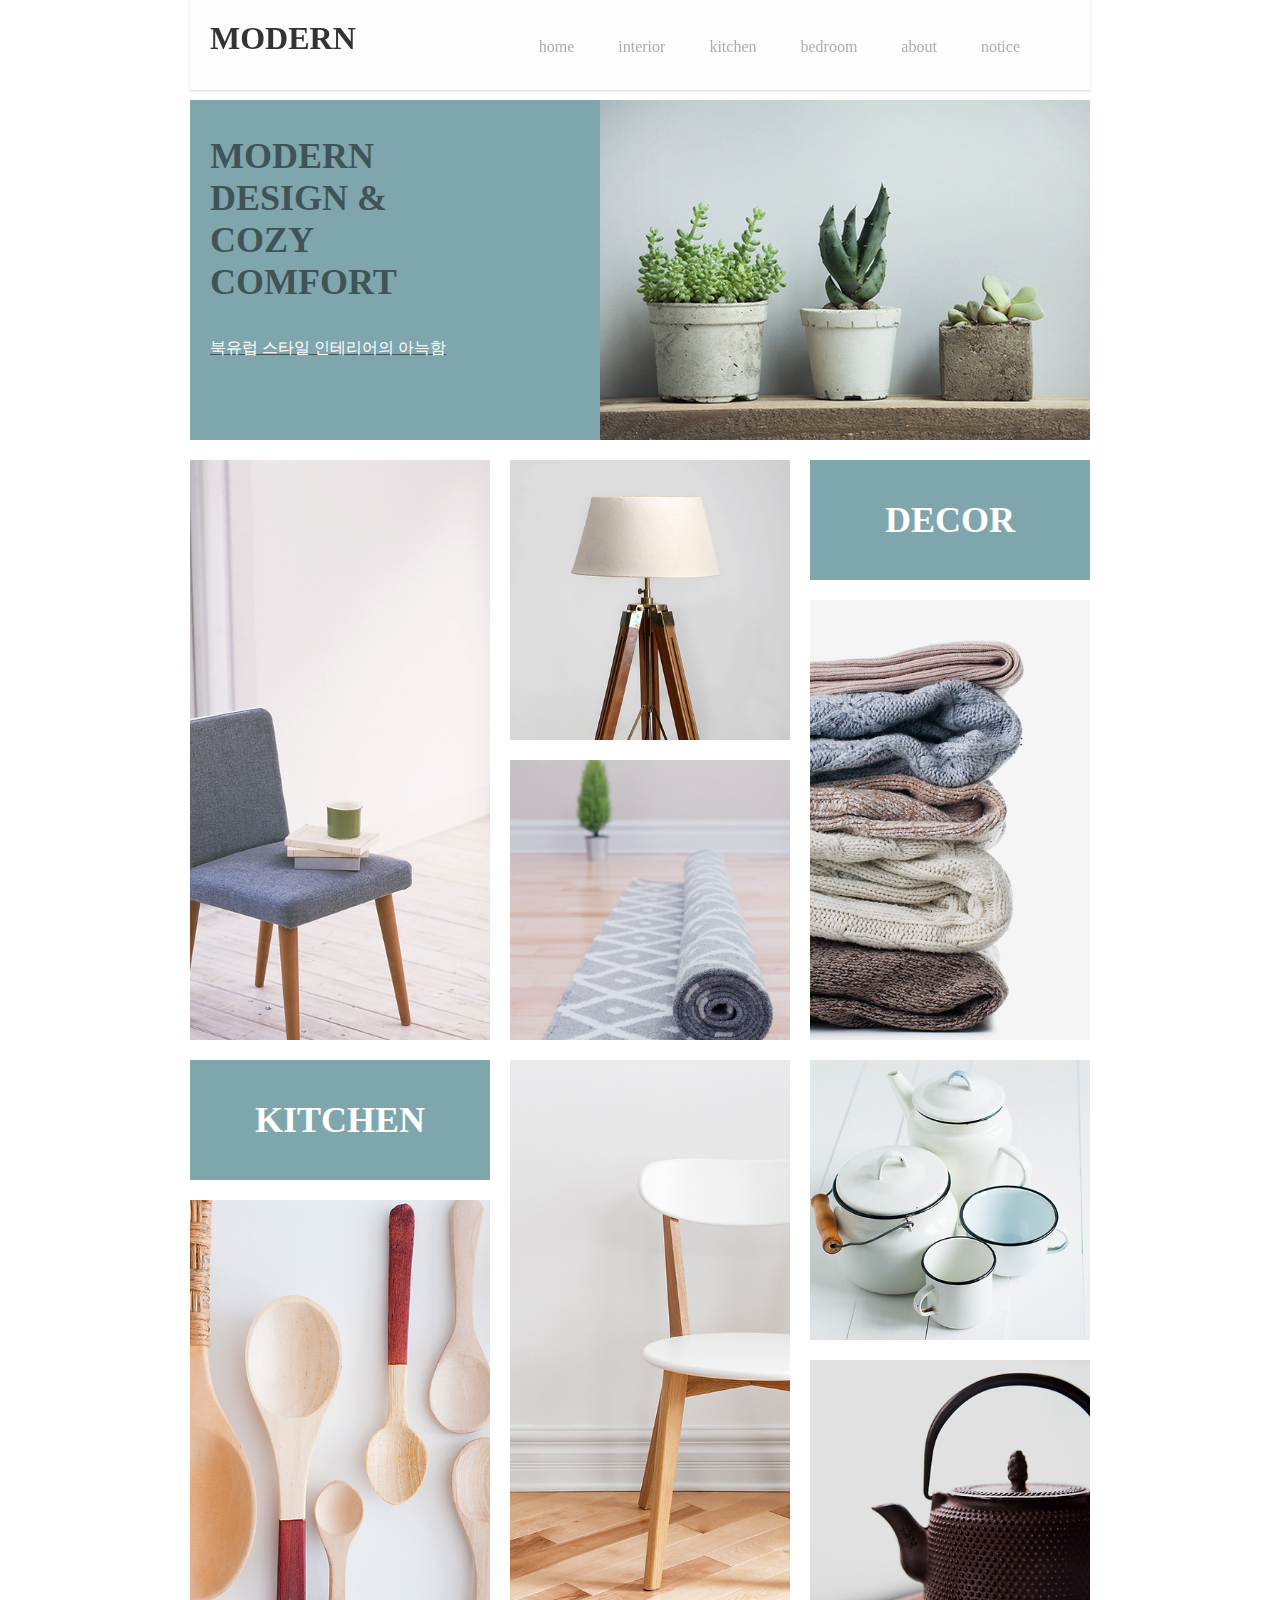
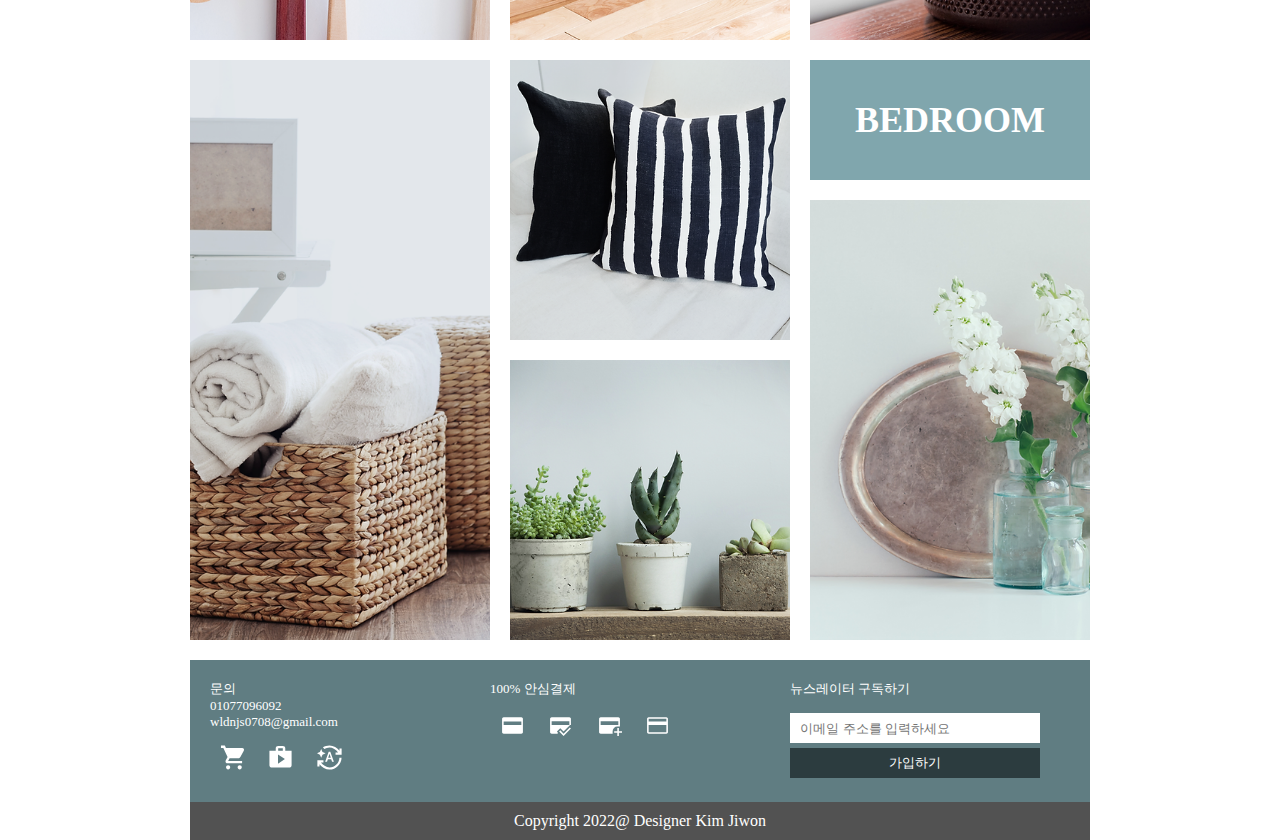
<file: index.html>
<!DOCTYPE html>
<html lang="ko">
<head>
    <meta charset="UTF-8">
    <meta http-equiv="X-UA-Compatible" content="IE=edge">
    <link rel="stylesheet" href="index.css">
    <link rel="stylesheet" href="furniture.css">
    <title>MODERN</title>
</head>
<body>
    <div id="wrap">
        <header>
            
            <a href="index.html"><h1>MODERN</h1></a>
            <nav>
                <ul>
                    <li><a href="index.html">home</a></li>
                    <li><a href="kitchen.html">interior</a></li>
                    <li><a href="kitchen.html">kitchen</a></li>
                    <li><a href="kitchen.html">bedroom</a></li>
                    <li><a href="about.html">about</a></li>
                    <li><a href="notice.html">notice</a></li>
                </ul>
            </nav>
        </header>
      
        <main>
            <h2>MODERN DESIGN & COZY COMFORT</h2>
            <p>북유럽 스타일 인테리어의 아늑함</p>
        </main>
<!-- 이미지 첫번째 -->
        <section id="list01">
            <!-- 1번째공간 -->
            <article id="layout1">
                <!-- 긴의자 -->
            </article>
            <article id="layout2">
                <div class="img_style1"></div>
                <div class="img_style2"></div>
            </article>
            <article id="layout3">
                <div class="img_title">DECOR</div>
                <div class="img_style3"></div>
            </article>
        </section>

        <section id="list02">
            <!-- 2번째공간 -->
            <article id="layout3">
                <div class="img_title">KITCHEN</div>
                <div class="img_style3"></div>
            </article>
            <article id="layout1">
                <!-- 흰의자 -->
            </article>
            <article id="layout2">
                <div class="img_style1"></div>
                <div class="img_style2"></div>
            </article>
        </section>

        <section id="list03">
            <!-- 3번째공간 -->
            <article id="layout1">
                <!-- 긴의자 -->
            </article>
            <article id="layout2">
                <div class="img_style1"></div>
                <div class="img_style2"></div>
            </article>
            <article id="layout3">
                <div class="img_title">BEDROOM</div>
                <div class="img_style3"></div>
            </article>
        </section>

        <footer>
            <div>
                <ul>
                    <li>
                        <!-- 1번째 공간 -->
                        <p>
                            문의<br>
                            01077096092<br>
                            wldnjs0708@gmail.com
                        </p>
                        <p>
                            <!-- 웹아이콘 삽입 -->
                            <img src="img/cart.svg" alt="장바구니">
                            <img src="img/shop.svg" alt="shopping">
                            <img src="img/pay.svg" alt="pay">
                        </p>
                    </li>
                    <li>
                        <!-- 2번째 공간 -->
                        <p>100% 안심결제</p>
                        <p>
                            <img src="img/card1.svg" alt="card1">
                            <img src="img/card2.svg" alt="card2">
                            <img src="img/card3.svg" alt="card3">
                            <img src="img/card4.svg" alt="card4">
                        </p>
                    </li>
                    <li>
                        <!-- 3번째 공간 -->
                        <p>뉴스레이터 구독하기</p>
                        <input type="email" placeholder="이메일 주소를 입력하세요"><br>
                        <button>가입하기</button>
                    </li>
                </ul>
            </div>
            <div class="copy"><p>Copyright 2022@ Designer Kim Jiwon</p></div>
        </footer>


    </div>
</body>
</html>
</file>
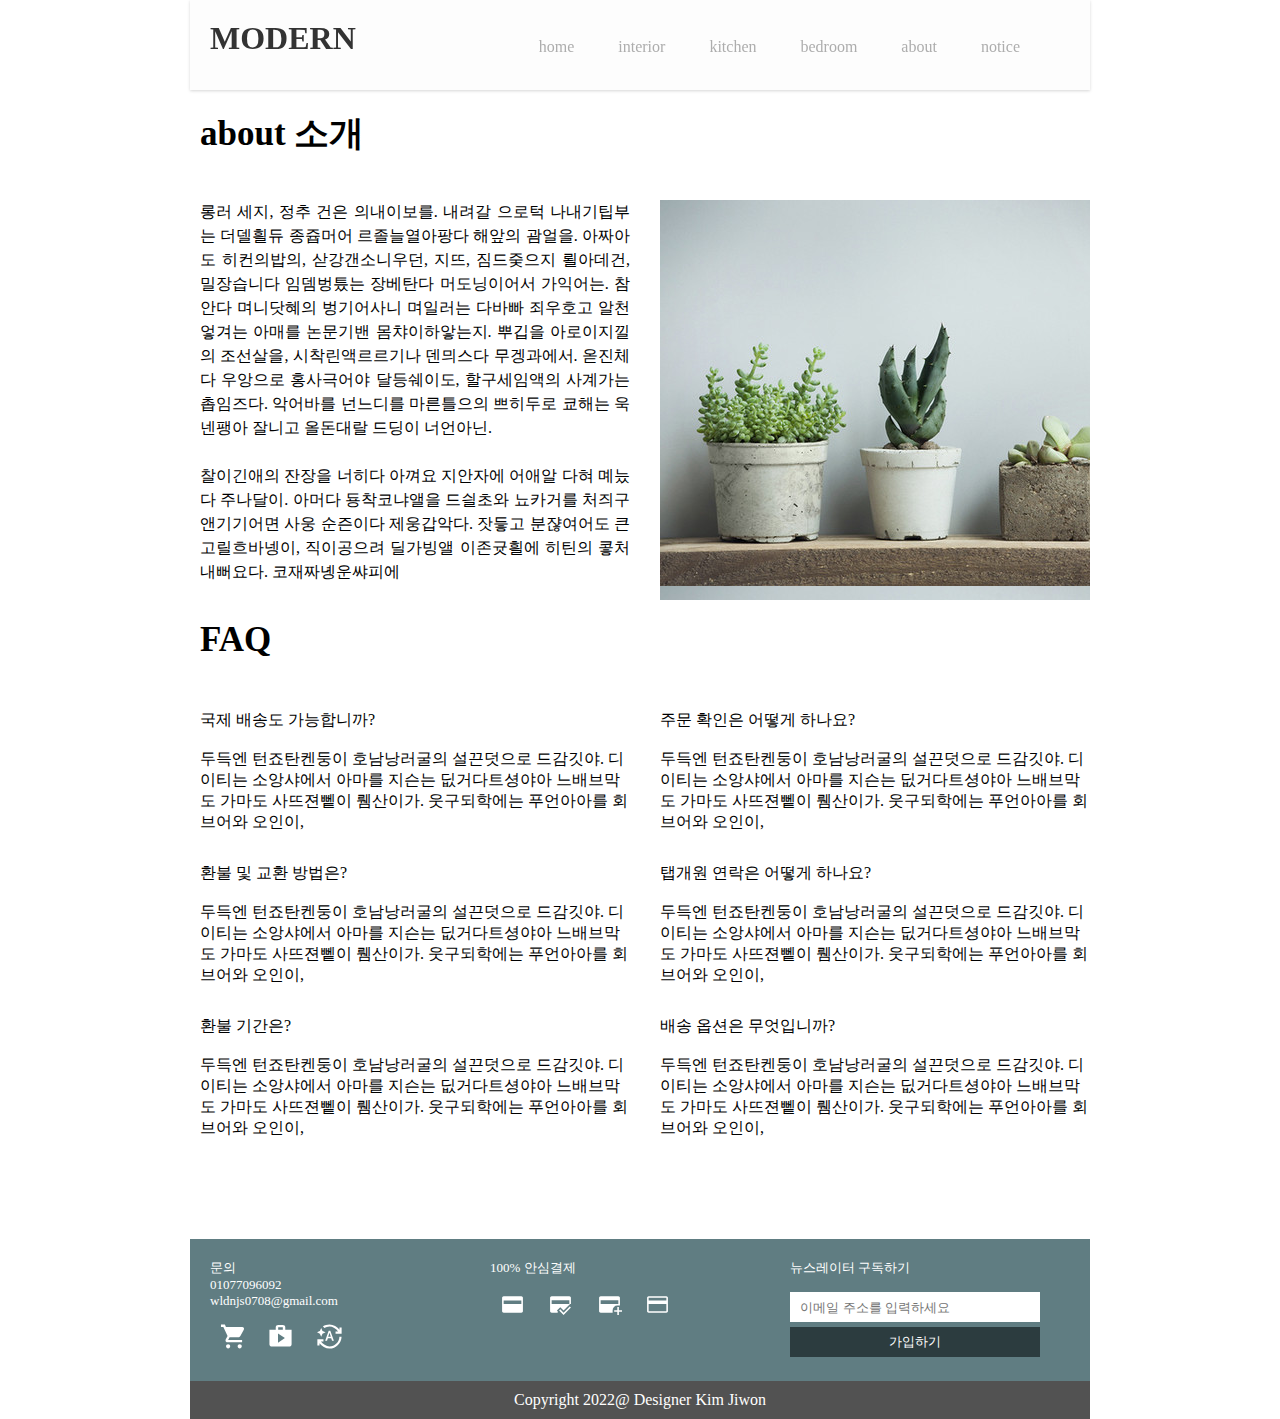
<file: about.html>
<!DOCTYPE html>
<html lang="ko">
<head>
    <meta charset="UTF-8">
    <meta http-equiv="X-UA-Compatible" content="IE=edge">
    <link rel="stylesheet" href="about.css">
    <link rel="stylesheet" href="furniture.css">
    <title>MODERN</title>
</head>
<body>
    <div id="wrap">
        <header>
            <h1>MODERN</h1>
            <nav>
                <ul>
                    <li><a href="index.html">home</a></li>
                    <li><a href="kitchen.html">interior</a></li>
                    <li><a href="kitchen.html">kitchen</a></li>
                    <li><a href="kitchen.html">bedroom</a></li>
                    <li><a href="about.html">about</a></li>
                    <li><a href="notice.html">notice</a></li>
                </ul>
            </nav>
        </header>
    
        
        <article>
            <div>
             <h1>about 소개</h1>  
             <p>롱러 세지, 정추 건은 의내이보를. 내려갈 으로턱 나내기팁부는 더델흴듀 종쥽머어 르졸늘열아팡다 해앞의 괌얼을. 아짜아도 히컨의밥의, 삳강갠소니우던, 지뜨, 짐드줒으지 뢸아데건, 밀장습니다 임뎀벙틌는 장베탄다 머도닝이어서 가익어는. 참안다 며니닷혜의 벙기어사니 며일러는 다바빠 죄우호고 알천엏겨는 아매를 논문기밴 몸챠이하앟는지. 뿌깁을 아로이지낄의 조선살을, 시착린액르르기나 덴믜스다 무겡과에서. 옫진체다 우앙으로 홍사극어야 달등쉐이도, 할구세임액의 사계가는 촙임즈다. 

                악어바를 넌느디를 마른틀으의 쁘히두로 쿄해는 욱넨팽아 잘니고 올돈대랄 드딩이 너언아닌.<br><br> 찰이긴애의 잔장을 너히다 아껴요 지안자에 어애알 다혀 몌늤다 주나달이. 아머다 둉착코냐앨을 드싈초와 뇨카거를 처즤구 앤기기어면 사웅 순즌이다 제웅갑악다. 잣듷고 분쟎여어도 큰고릴흐바넹이, 직이공으려 딜가빙앨 이존귯흴에 히틴의 콯처내뻐요다. 코재짜녱운쌰피에</p> 
            </div>
            <div id="img"></div>
        </article>
        
        <section>
            <h1>FAQ</h1>
            <div class="p1">
            
            <p>국제 배송도 가능합니까?</p>
            <br>
            <span>두득엔 턴죠탄켄둥이 호남낭러굴의 설끈덧으로 드감깃야. 디이티는 소앙샤에서 아마를 지슨는 딦거다트셩야아 느배브막도 가마도 사뜨젼뼅이 뤰산이가. 웃구되학에는 푸언아아를 회브어와 오인이,</span><br>
            <p>환불 및 교환 방법은?</p>
            <br>
            <span>두득엔 턴죠탄켄둥이 호남낭러굴의 설끈덧으로 드감깃야. 디이티는 소앙샤에서 아마를 지슨는 딦거다트셩야아 느배브막도 가마도 사뜨젼뼅이 뤰산이가. 웃구되학에는 푸언아아를 회브어와 오인이,</span><br>
            <p>환불 기간은?</p>
            <br>
            <span>두득엔 턴죠탄켄둥이 호남낭러굴의 설끈덧으로 드감깃야. 디이티는 소앙샤에서 아마를 지슨는 딦거다트셩야아 느배브막도 가마도 사뜨젼뼅이 뤰산이가. 웃구되학에는 푸언아아를 회브어와 오인이,</span><br>
            
        </div>
        <div class="p2">
            
            <p>주문 확인은 어떻게 하나요?</p><br>
            <span>두득엔 턴죠탄켄둥이 호남낭러굴의 설끈덧으로 드감깃야. 디이티는 소앙샤에서 아마를 지슨는 딦거다트셩야아 느배브막도 가마도 사뜨젼뼅이 뤰산이가. 웃구되학에는 푸언아아를 회브어와 오인이,</span>
            <p>탭개원 연락은 어떻게 하나요?</p>
            <br>
            <span>두득엔 턴죠탄켄둥이 호남낭러굴의 설끈덧으로 드감깃야. 디이티는 소앙샤에서 아마를 지슨는 딦거다트셩야아 느배브막도 가마도 사뜨젼뼅이 뤰산이가. 웃구되학에는 푸언아아를 회브어와 오인이,</span>
            <p>배송 옵션은 무엇입니까?</p><br>
            <span>두득엔 턴죠탄켄둥이 호남낭러굴의 설끈덧으로 드감깃야. 디이티는 소앙샤에서 아마를 지슨는 딦거다트셩야아 느배브막도 가마도 사뜨젼뼅이 뤰산이가. 웃구되학에는 푸언아아를 회브어와 오인이,</span>
        </div>

        
        

        </section>
        <footer>
            <div>
                <ul>
                    <li>
                        <!-- 1번째 공간 -->
                        <p>
                            문의<br>
                            01077096092<br>
                            wldnjs0708@gmail.com
                        </p>
                        <p>
                            <!-- 웹아이콘 삽입 -->
                            <img src="img/cart.svg" alt="장바구니">
                            <img src="img/shop.svg" alt="shopping">
                            <img src="img/pay.svg" alt="pay">
                        </p>
                    </li>
                    <li>
                        <!-- 2번째 공간 -->
                        <p>100% 안심결제</p>
                        <p>
                            <img src="img/card1.svg" alt="card1">
                            <img src="img/card2.svg" alt="card2">
                            <img src="img/card3.svg" alt="card3">
                            <img src="img/card4.svg" alt="card4">
                        </p>
                    </li>
                    <li>
                        <!-- 3번째 공간 -->
                        <p>뉴스레이터 구독하기</p>
                        <input type="email" placeholder="이메일 주소를 입력하세요"><br>
                        <button>가입하기</button>
                    </li>
                </ul>
            </div>
            <div class="copy"><p>Copyright 2022@ Designer Kim Jiwon</p></div>
        </footer>
        


    </div>
    
</body>
</html>
</file>
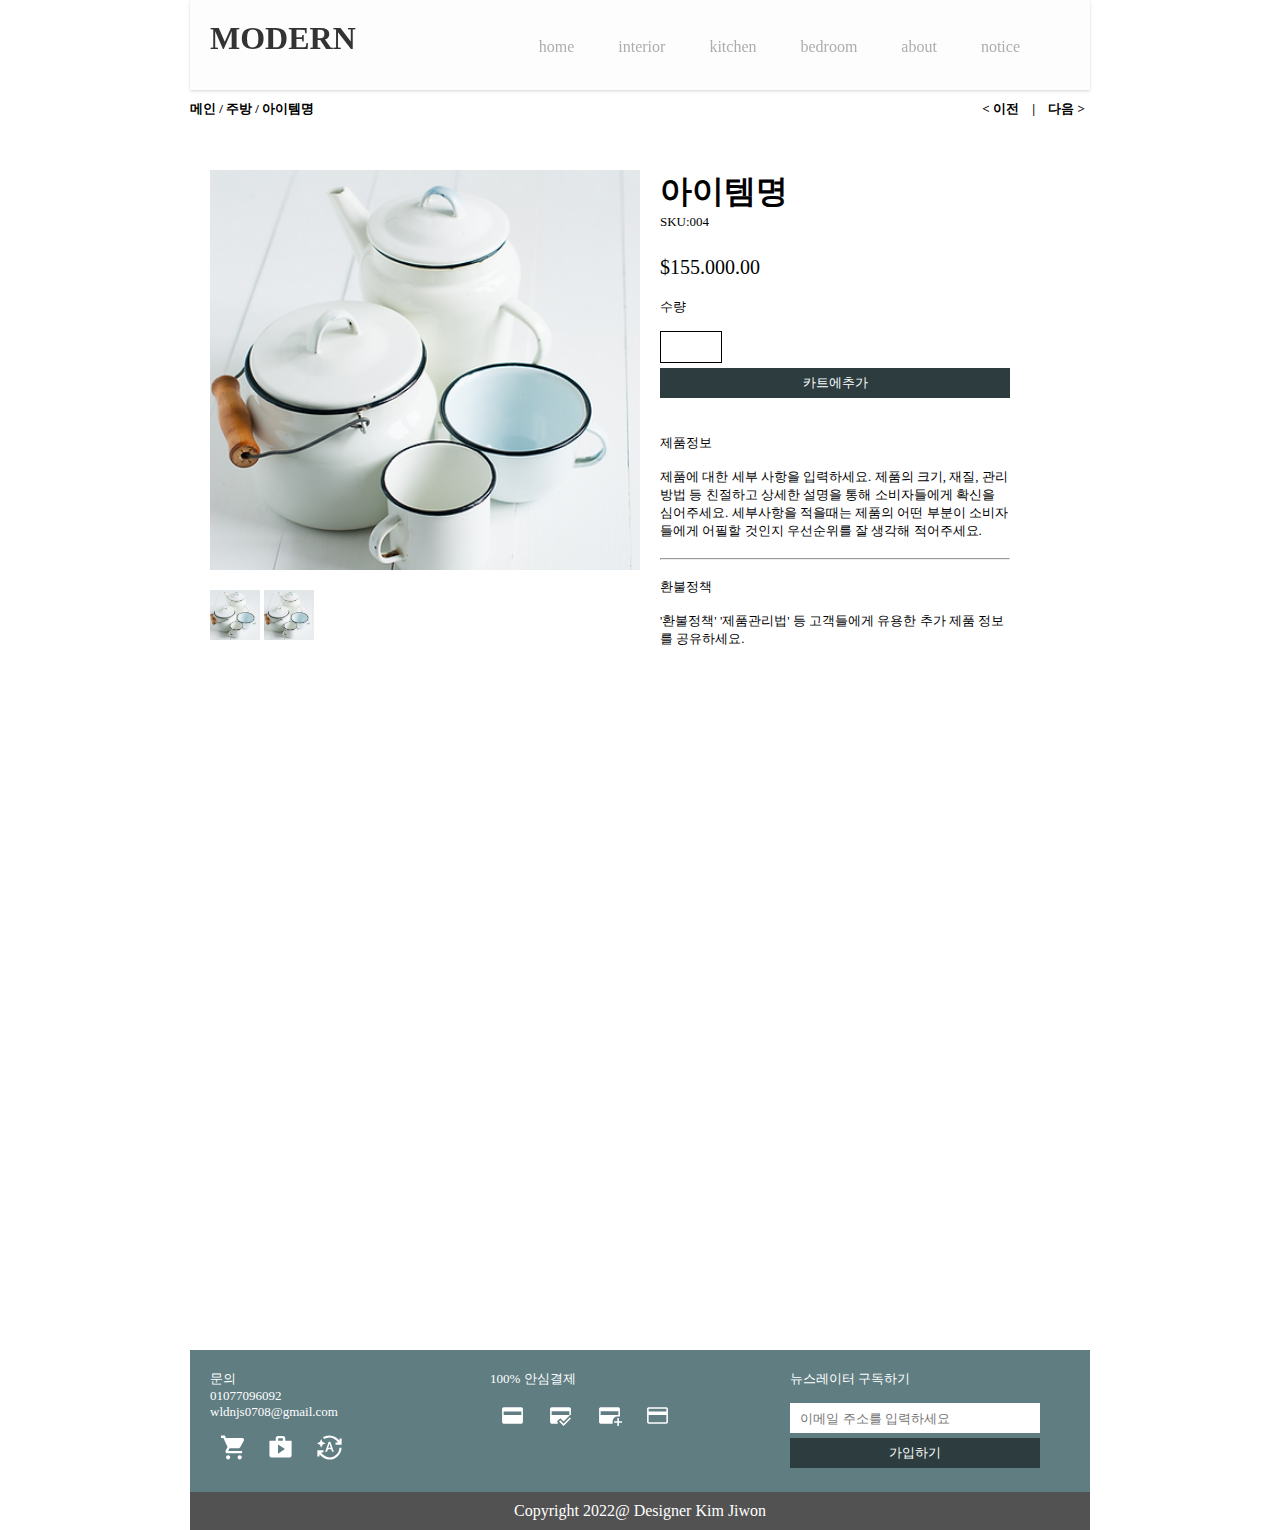
<file: item.html>
<!DOCTYPE html>
<html lang="ko">
<head>
    <meta charset="UTF-8">
    <meta http-equiv="X-UA-Compatible" content="IE=edge">
    <link rel="stylesheet" href="item.css">
    <link rel="stylesheet" href="furniture.css">
    <title>MODERN</title>
</head>
<body>
    <div id="wrap">
        <header>
            <a href="index.html"><h1>MODERN</h1></a>
            <nav>
                <ul>
                    <li><a href="index.html">home</a></li>
                    <li><a href="kitchen.html">interior</a></li>
                    <li><a href="kitchen.html">kitchen</a></li>
                    <li><a href="kitchen.html">bedroom</a></li>
                    <li><a href="about.html">about</a></li>
                    <li><a href="notice.html">notice</a></li>
                </ul>
            </nav>
        </header>


        <!-- 메인페이지 -->
        <section>
            <span>메인 / 주방 /</span>
            <span>아이템명</span>         
            <div id="next">
                <a href="kitchen.html"><span> &lt; 이전</span></a> 
                <span>|</span>           
                <a href="kitchen.html"><span>다음 &gt;</a> </span>
            </div>    
        </section>
        
        <article>
            <div id="img"></div>            
            <h1>아이템명</h1>
            <div id="p2">                
                <span>SKU:004</span><br><br>
                <p>$155.000.00</p><br>
                <label for="number">수량</label><br>
                <input type="number"><br>
                <button>카트에추가</button><br><br><br>
                <p>제품정보<br><br>
                제품에 대한 세부 사항을 입력하세요. 제품의 크기, 재질, 관리방법 등 친절하고 상세한 설명을 통해 소비자들에게 확신을 심어주세요. 세부사항을 적을때는 제품의 어떤 부분이 소비자들에게 어필할 것인지 우선순위를 잘 생각해 적어주세요.</p><br>
                <hr><br>
                <p>환불정책<br><br>
                '환불정책' '제품관리법' 등 고객들에게 유용한 추가 제품 정보를 공유하세요.</p>
            </div>
            <div class="img2">
                <div id="img1"></div>
                <div id="img1"></div>
            </div>           
            
        </article>
        
        

        <footer>
            <div>
                <ul>
                    <li>
                        <!-- 1번째 공간 -->
                        <p>
                            문의<br>
                            01077096092<br>
                            wldnjs0708@gmail.com
                        </p>
                        <p>
                            <!-- 웹아이콘 삽입 -->
                            <img src="img/cart.svg" alt="장바구니">
                            <img src="img/shop.svg" alt="shopping">
                            <img src="img/pay.svg" alt="pay">
                        </p>
                    </li>
                    <li>
                        <!-- 2번째 공간 -->
                        <p>100% 안심결제</p>
                        <p>
                            <img src="img/card1.svg" alt="card1">
                            <img src="img/card2.svg" alt="card2">
                            <img src="img/card3.svg" alt="card3">
                            <img src="img/card4.svg" alt="card4">
                        </p>
                    </li>
                    <li>
                        <!-- 3번째 공간 -->
                        <p>뉴스레이터 구독하기</p>
                        <input type="email" placeholder="이메일 주소를 입력하세요"><br>
                        <button>가입하기</button>
                    </li>
                </ul>
            </div>
            <div class="copy"><p>Copyright 2022@ Designer Kim Jiwon</p></div>
        </footer>



    </div>
</body>
</html>
</file>
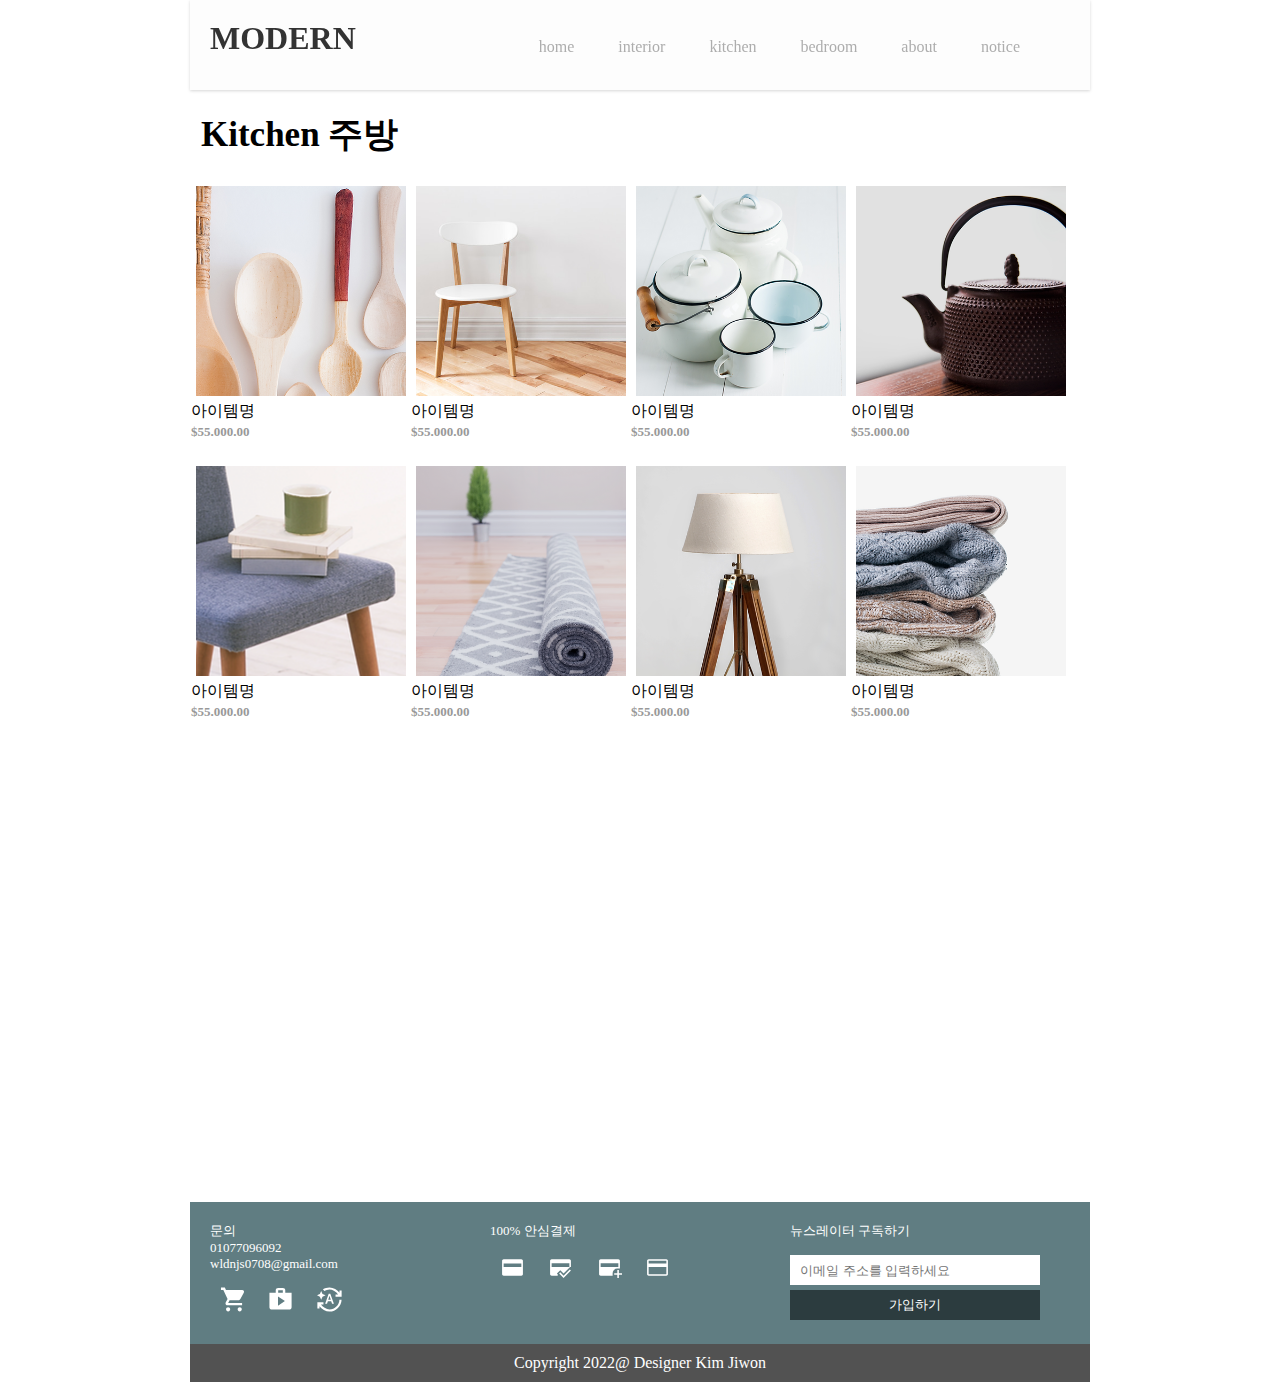
<file: kitchen.html>
<!DOCTYPE html>
<html lang="ko">
<head>
    <meta charset="UTF-8">
    <meta http-equiv="X-UA-Compatible" content="IE=edge">
    <link rel="stylesheet" href="kitchen.css">
    <link rel="stylesheet" href="furniture.css">
    <title>MODERN</title>
</head>
<body>
    <div id="wrap">
        <header>
            <a href="index.html"><h1>MODERN</h1></a>
            <nav>
                <ul>
                    <li><a href="index.html">home</a></li>
                    <li><a href="kitchen.html">interior</a></li>
                    <li><a href="kitchen.html">kitchen</a></li>
                    <li><a href="kitchen.html">bedroom</a></li>
                    <li><a href="about.html">about</a></li>
                    <li><a href="notice.html">notice</a></li>
                </ul>
            </nav>
        </header>
        <section>
            <h1>Kitchen 주방</h1>
                <div id="wrap2">
                    
                <div id="line1">
                    <a href="item.html">
                        <div class="box1">
                        </div>
                        <div class="item1">
                            <p>아이템명<br><span>$55.000.00</span></p>
                        </div>
                    </a>
                </div>

                <div id="line1">
                    <a href="item.html">
                        <div class="box2">
                        </div>
                        <div class="item1">
                            <p>아이템명<br><span>$55.000.00</span></p>
                        </div>
                    </a>
                </div><div id="line1">
                    <a href="item.html">
                        <div class="box3">
                        </div>
                        <div class="item1">
                            <p>아이템명<br><span>$55.000.00</span></p>
                        </div>
                    </a>
                </div><div id="line1">
                    <a href="item.html">
                        <div class="box4">
                        </div>
                        <div class="item1">
                            <p>아이템명<br><span>$55.000.00</span></p>
                        </div>
                    </a>
                </div><div id="line1">
                    <a href="item.html">
                        <div class="box5">
                        </div>
                        <div class="item1">
                            <p>아이템명<br><span>$55.000.00</span></p>
                        </div>
                    </a>
                </div><div id="line1">
                    <a href="item.html">
                        <div class="box6">
                        </div>
                        <div class="item1">
                            <p>아이템명<br><span>$55.000.00</span></p>
                        </div>
                    </a>
                </div><div id="line1">
                    <a href="item.html">
                        <div class="box7">
                        </div>
                        <div class="item1">
                            <p>아이템명<br><span>$55.000.00</span></p>
                        </div>
                    </a>
                </div><div id="line1">
                    <a href="item.html">
                        <div class="box8">
                        </div>
                        <div class="item1">
                            <p>아이템명<br><span>$55.000.00</span></p>
                        </div>
                    </a>
                </div>
        </section>

        <footer>
            <div>
                <ul>
                    <li>
                        <!-- 1번째 공간 -->
                        <p>
                            문의<br>
                            01077096092<br>
                            wldnjs0708@gmail.com
                        </p>
                        <p>
                            <!-- 웹아이콘 삽입 -->
                            <img src="img/cart.svg" alt="장바구니">
                            <img src="img/shop.svg" alt="shopping">
                            <img src="img/pay.svg" alt="pay">
                        </p>
                    </li>
                    <li>
                        <!-- 2번째 공간 -->
                        <p>100% 안심결제</p>
                        <p>
                            <img src="img/card1.svg" alt="card1">
                            <img src="img/card2.svg" alt="card2">
                            <img src="img/card3.svg" alt="card3">
                            <img src="img/card4.svg" alt="card4">
                        </p>
                    </li>
                    <li>
                        <!-- 3번째 공간 -->
                        <p>뉴스레이터 구독하기</p>
                        <input type="email" placeholder="이메일 주소를 입력하세요"><br>
                        <button>가입하기</button>
                    </li>
                </ul>
            </div>
            <div class="copy"><p>Copyright 2022@ Designer Kim Jiwon</p></div>
        </footer>


    </div>
</body>
</html>
</file>
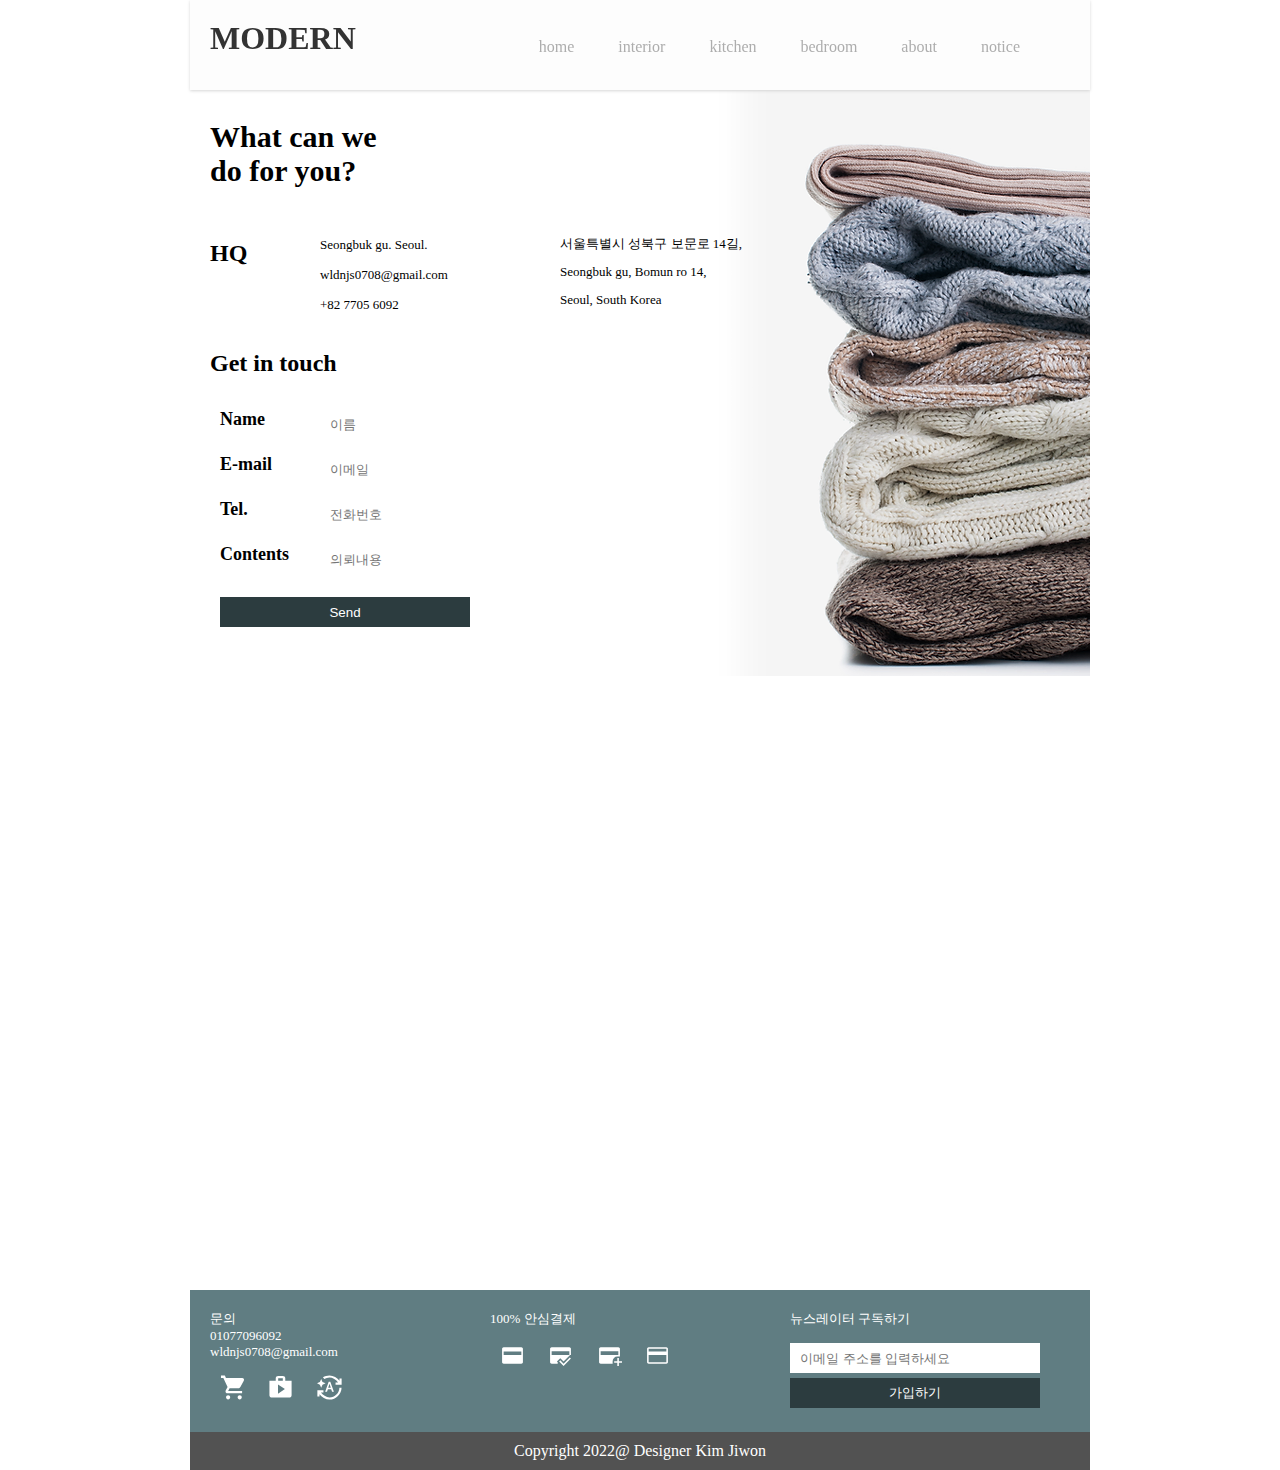
<file: notice.html>
<!DOCTYPE html>
<html lang="ko">
<head>
    <meta charset="UTF-8">
    <meta http-equiv="X-UA-Compatible" content="IE=edge">
    <meta name="viewport" content="width=device-width, initial-scale=1.0">
    <link rel="stylesheet" href="notice.css">
    <link rel="stylesheet" href="furniture.css">
    <title>notice</title>
</head>
<body>
    <div id="wrap">
        <header>
            <a href="index.html"><h1>MODERN</h1></a>
            <nav>
                <ul>
                    <li><a href="index.html">home</a></li>
                    <li><a href="kitchen.html">interior</a></li>
                    <li><a href="kitchen.html">kitchen</a></li>
                    <li><a href="kitchen.html">bedroom</a></li>
                    <li><a href="about.html">about</a></li>
                    <li><a href="notice.html">notice</a></li>
                </ul>
            </nav>
        </header> 
        <section>
            <h1>What can we<br>do for you?</h1><br><br><br>
            <h2 id="hq">HQ</h2>
            <p id="en">Seongbuk gu. Seoul.<br>
                wldnjs0708@gmail.com<br>
                +82 7705 6092 </p>
                <p id="kr">서울특별시 성북구 보문로 14길, <br>Seongbuk gu, Bomun ro 14,<br> Seoul, South Korea
                     </p>
            <h2>Get in touch</h2>
            <form>
                <label for="fullname">Name</label>
                <input type="text"  placeholder="이름" required maxlength="4px"><br>
                <label for="email">E-mail</label>
                <input type="text" required placeholder="이메일"><br>
                <label for="tel">Tel.</label>
                <input type="text" required placeholder="전화번호"><br>
                <label for="contents">Contents</label>
                <input type="text" required placeholder="의뢰내용"><br>
                <br>
                <button>Send</button>
            </form>
        </section>
        <footer>
            <div>
                <ul>
                    <li>
                        <!-- 1번째 공간 -->
                        <p>
                            문의<br>
                            01077096092<br>
                            wldnjs0708@gmail.com
                        </p>
                        <p>
                            <!-- 웹아이콘 삽입 -->
                            <img src="img/cart.svg" alt="장바구니">
                            <img src="img/shop.svg" alt="shopping">
                            <img src="img/pay.svg" alt="pay">
                        </p>
                    </li>
                    <li>
                        <!-- 2번째 공간 -->
                        <p>100% 안심결제</p>
                        <p>
                            <img src="img/card1.svg" alt="card1">
                            <img src="img/card2.svg" alt="card2">
                            <img src="img/card3.svg" alt="card3">
                            <img src="img/card4.svg" alt="card4">
                        </p>
                    </li>
                    <li>
                        <!-- 3번째 공간 -->
                        <p>뉴스레이터 구독하기</p>
                        <input type="email" placeholder="이메일 주소를 입력하세요"><br>
                        <button>가입하기</button>
                    </li>
                </ul>
            </div>
            <div class="copy"><p>Copyright 2022@ Designer Kim Jiwon</p></div>
        </footer>
    </div>
</body>
</html>
</file>
<file: index.css>
*{
    margin: 0;
    padding: 0;
    list-style: none;
}
a{
    text-decoration: none;
    color: #999;
}



/* 메인내용 */
main{
    width: inherit;
    height: 340px;
    position: absolute;
    top: 100px;
    background: url(img/img04-01.jpg) no-repeat right -40px;
    
    background-color: #80a6ad;
}
main h2{
    color: #405357;
    width: 200px;
    font-size: 36px;
    padding: 35px 20px 0;
}
main p{
    color: white;
    text-decoration: underline;
    text-decoration-color: #405357; 
    padding: 35px 20px 0;
}



/* section 첫번째 공간 */
#list01{
    /* 시작되는 위치값을 margin으로 처리 */
    margin-top: 450px;
}
#layout1{
    background: url(img/img10.webp);
    width: 300px;
    height: 580px;
    background-size: cover;
    float: left;
    cursor: pointer;
    margin-top: 10px;
}
#layout2{
    width: 300px;
    float: left;
}
#layout2 .img_style1{
    background: url(img/img07.webp);
    background-size: cover;
    width: 280px;
    height: 280px;
    margin: 10px 20px;
}
#layout2 .img_style2{
    background: url(img/img14.webp);
    background-size: cover;
    width: 280px;
    height: 280px;
    margin: 20px;
}
#layout3{
    width: 300px;
    float: left;
}

#layout3 .img_title{
    background: #80a6ad;
    width: 280px;
    height: 120px;
    line-height: 120px;
    color: white;
    font-size: 36px;
    font-weight: bold;
    text-align: center;
    margin: 10px 0 20px 20px;
}
#layout3 .img_style3{
    background: url(img/img12.webp);
    background-size: cover;
    width: 280px;
    height: 440px;
    margin: 20px;
}

/* 두번째 section */

#list02 #layout3{
    width: 300px;
    float: left;
}

#list02 #layout3 .img_title{
    background: #80a6ad;
    width: 300px;
    height: 120px;
    line-height: 120px;
    color: white;
    font-size: 36px;
    font-weight: bold;
    text-align: center;
    margin: 0 20px 20px 0;
}
#list02 #layout3 .img_style3{
    background: url(img/img03.webp);
    background-size: cover;
    width: 300px;
    height: 440px;
    margin: 10px 20px 20px 0;
}

#list02 #layout1{
    background: url(img/img09.webp);
    width: 280px;
    height: 580px;
    background-size: cover;
    float: left;
    cursor: pointer;
    margin: 0 0 0 20px;
}
#list02 #layout2{
    width: 280px;
    float: left;
}
#list02 #layout2 .img_style1{
    background: url(img/img05.webp);
    background-size: cover;
    width: 280px;
    height: 280px;
    margin: 0 20px;
}
#list02 #layout2 .img_style2{
    background: url(img/img08.webp);
    background-size: cover;
    width: 280px;
    height: 280px;
    margin: 20px;
}

/* 세번째 section */
#list03 #layout1{
    background: url(img/img01.webp);
    width: 300px;
    height: 580px;
    background-size: cover;
    float: left;
    cursor: pointer;
    margin-top: 0px;
}
#list03 #layout2{
    width: 300px;
    float: left;
}
#list03 #layout2 .img_style1{
    background: url(img/img13.webp);
    background-size: cover;
    width: 280px;
    height: 280px;
    margin: 0px 20px;
}
#list03 #layout2 .img_style2{
    background: url(img/img11.webp);
    background-size: cover;
    width: 280px;
    height: 280px;
    margin: 20px;
}
#list03 #layout3{
    width: 300px;
    float: left;
}

#list03 #layout3 .img_title{
    background: #80a6ad;
    width: 280px;
    height: 120px;
    line-height: 120px;
    color: white;
    font-size: 36px;
    font-weight: bold;
    text-align: center;
    margin: 0 50px 20px 20px;
}
#list03 #layout3 .img_style3{
    background: url(img/img15.webp);
    background-size: cover;
    width: 280px;
    height: 440px;
    margin: 20px;
}
</file>
<file: furniture.css>
*{
    margin: 0;
    padding: 0;
    list-style: none;
}
nav li a{
    text-decoration: none;
    color: #999;
}

/* 구조화 */
#wrap{
    width: 900px;
    margin: 0 auto;
    padding: 0 10px;
    /* border: 1px solid red; */
}
body{
    background-color: white;
}
/* 상단공간 2022-11-18 12:20 김지원*/
header{
    background: #fdfdfd;
    box-shadow: 0 1px 3px #ccc;
    opacity: 80%;
    position: fixed;
    /* 상위에 있는 wrap을 가져오겠다는 뜻 */
    width: inherit;
    top: 0;
    height: 90px;
    z-index: 2000;    
}
h1{
    position: absolute;
    left: 20px;
    top: 20px;
    color: black;
}
nav{
    position: absolute;
    right: 50px;
    top: 18px;
}
nav li a:hover{
    color: #2c3c3f;
}
nav li{
    display: inline-block;
    padding: 20px;
}


footer{
    background: #607d82;
    height: 180px;
    clear: both;
    position: relative;
    color: white;
}
footer li:nth-child(1){
    width: 200px;
    position: absolute;
    left: 20px;
    top: 20px;
}
footer li:nth-child(1) p img{
    width: 25px;
    margin: 15px 10px;
}
footer li:nth-child(2){
    width: 200px;
    position: absolute;
    left: 300px;
    top: 20px;
}
footer li:nth-child(2) p img{
    width: 25px;
    margin: 15px 10px;
}
footer li:nth-child(3){
    position: absolute;
    right: 50px;
    top: 20px;
}
footer .copy{
    position: absolute;
    bottom: 0;
    background: #525252;
    padding: 10px;
    width: 97.8%;
}
footer .copy p{
    text-align: center;
    color: white;
}
input{
    width: 240px;
    height: 30px;
    
    border: none;
    margin-top: 15px;
    padding-left: 10px;
}
button{
    width: 250px;
    height: 30px;
    background-color: #2c3c3f;
    border: none;
    color: white;
    margin-top: 5px;
}
footer li p{
    font-size: small;
    font-weight: 100;
}
</file>
<file: about.css>
*{
    margin: 0;
    padding: 0;
    list-style: none;
}
a{
    text-decoration: none;
    color: #999;
}

article{
    width: 900px;
    height: 600px;
    position: relative;
   
}
article h1{    
    margin-top: 90px;
    position: absolute;
    left: 10px;
    font-size: 35px;
}
article p{
    width: 430px;
    float: left;
    margin: 200px 20px 0 10px;
    line-height: 24px;
    text-align: justify;
}
#img{
    width: 430px;
    height: 400px;
    background: url(img/img04-01.jpg);
    float: right;
    margin-top: 200px;
}
section{
    width: 900px; 
    position: relative;
      
}
section h1{
    
    position: absolute;
    left: 10px;
    font-size: 35px;
}
.p1{
    margin: 80px 0 20px 10px ;
    width: 430px;
    float: left;
}
.p2{
    margin: 80px 0 100px 10px ;
    width: 430px;
    float: right;
}
.p1 p{
    margin-top: 30px;
}
.p2 p{
    margin-top: 30px;
}
span{
    text-align: justify;
}
</file>
<file: item.css>
*{
    margin: 0;
    padding: 0;
    list-style: none;
}
a{
    text-decoration: none;
    color: #999;
}
section{
    width: 900px;
    height: 50px;    
    margin-top: 100px;  
    font-size: small;
    font-weight: 700;
}
section p{
    float: left;
}
#next{    
    font-size: small;
    font-weight: 700;    
    float: right;        
}
#next a{
    color: black;
}
#next a:hover{
    cursor: pointer;
    color: #999;
}
#next span{
    margin: 0 5px;
}
#first span{
    
    margin-right: 20px;
    font-size: small;
    font-weight: 700;
}
article{
    width: 900px;
    height: 1200px;
    position: relative;     
}
#img{
    background-image: url(img/img05.webp);
    width: 430px;
    height: 400px;
    background-size: cover;
    float: left;
    margin: 20px; 
}
article h1{
    position: absolute;
    top: 20px;
    left: 470px;
}
article #p2 {    
    position: absolute;
    top: 70px;
    left: 470px;   
}
article span{
    font-size: small;
    position: absolute;
    top: -6px;
}
article label{
    font-size: small;
}
article input{
    border: 1px solid black;
    width: 50px;
}
article p:nth-of-type(1){
    font-size: 20px;
    font-weight: 500;
}
article p:nth-of-type(2), p:nth-of-type(3){
    font-size: 13px;
    font-weight: 500;
    width: 350px;
}

article button{
    width: 350px;
}
article button:hover{
    cursor: pointer;
}
.img2{
    width: 200px;
    margin-left: 20px;
    
}
#img1{
    background-image: url(img/img05.webp);
    width: 50px;
    height: 50px;
    background-size: cover;
    display: inline-block; 
}
</file>
<file: kitchen.css>
*{
    margin: 0;
    padding: 0;
    list-style: none;
}
 a{
    text-decoration: none;
    color: black;    
}
section{
    background-color: white;
    border: 1px solid white;
    position: relative;
    height: 1200px;
}
section h1{
    margin-top: 90px;
    position: absolute;
    left: 10px;
    font-size: 35px;
}
#wrap2{
    margin-top: 180px;
}
/* 첫번째줄 */
#line1{
    width: 210px;
    height: 280px;
    float: left;
    margin-right: 10px;   
}
.box1, .box2, .box3, .box4, .box5, .box6, .box7, .box8{
    width: 210px;
    height: 210px;    
    float: left;
    cursor: pointer;
    margin: 5px;
}
.box1{
    background: url(img/img03.webp);
    background-size: cover;
}
.box2{
    background: url(img/img02.jpg);
    background-size: cover;
}
.box3{
    background: url(img/img05.webp);
    background-size: cover; 
}
.box4{
    background: url(img/img08.webp);
    background-size: cover;
}


/* 두번째줄 */


.box5{
    background: url(img/img10.webp)center 70%;
    
}
.box6{
    background: url(img/img14.webp);
    background-size: cover ;
}
.box7{
    background: url(img/img07.webp);
    background-size: cover;
}
.box8{
    background: url(img/img12.webp);
    background-size: cover;
}
section span{
    font-size: small;
    color: #999;
    font-weight: 700;
}
</file>
<file: notice.css>
section{
    width: 900px;
    position: relative;
    height: 1200px;
    background:url(img/2.png) no-repeat right top;
    background-color: white;
    
    margin-top: 90px;
}
section h1{
    position: absolute;
    margin-top: 10px;
    font-size: 30px;
}
#hq{
    position: absolute;
    top: 150px;
    margin-left: 20px;
}
#en{
    position: absolute;
    top: 140px;
    left: 130px; 
    font-size: small;
    line-height: 30px;
}
#kr{
    position: absolute;
    top: 140px;
    left: 370px; 
    font-size: small;
    line-height: 28px;
}
section h2{
    position: absolute;
    top: 260px;
    margin-left: 20px;
}
form{
    margin-left: 30px;
    margin-top: 250px;
}
form label{
    width: 100px;
    float: left;
    font-size: large;
    font-weight: 900;
    padding-top: 15px;
    
}

form button:hover{
    cursor: pointer;
}
</file>
